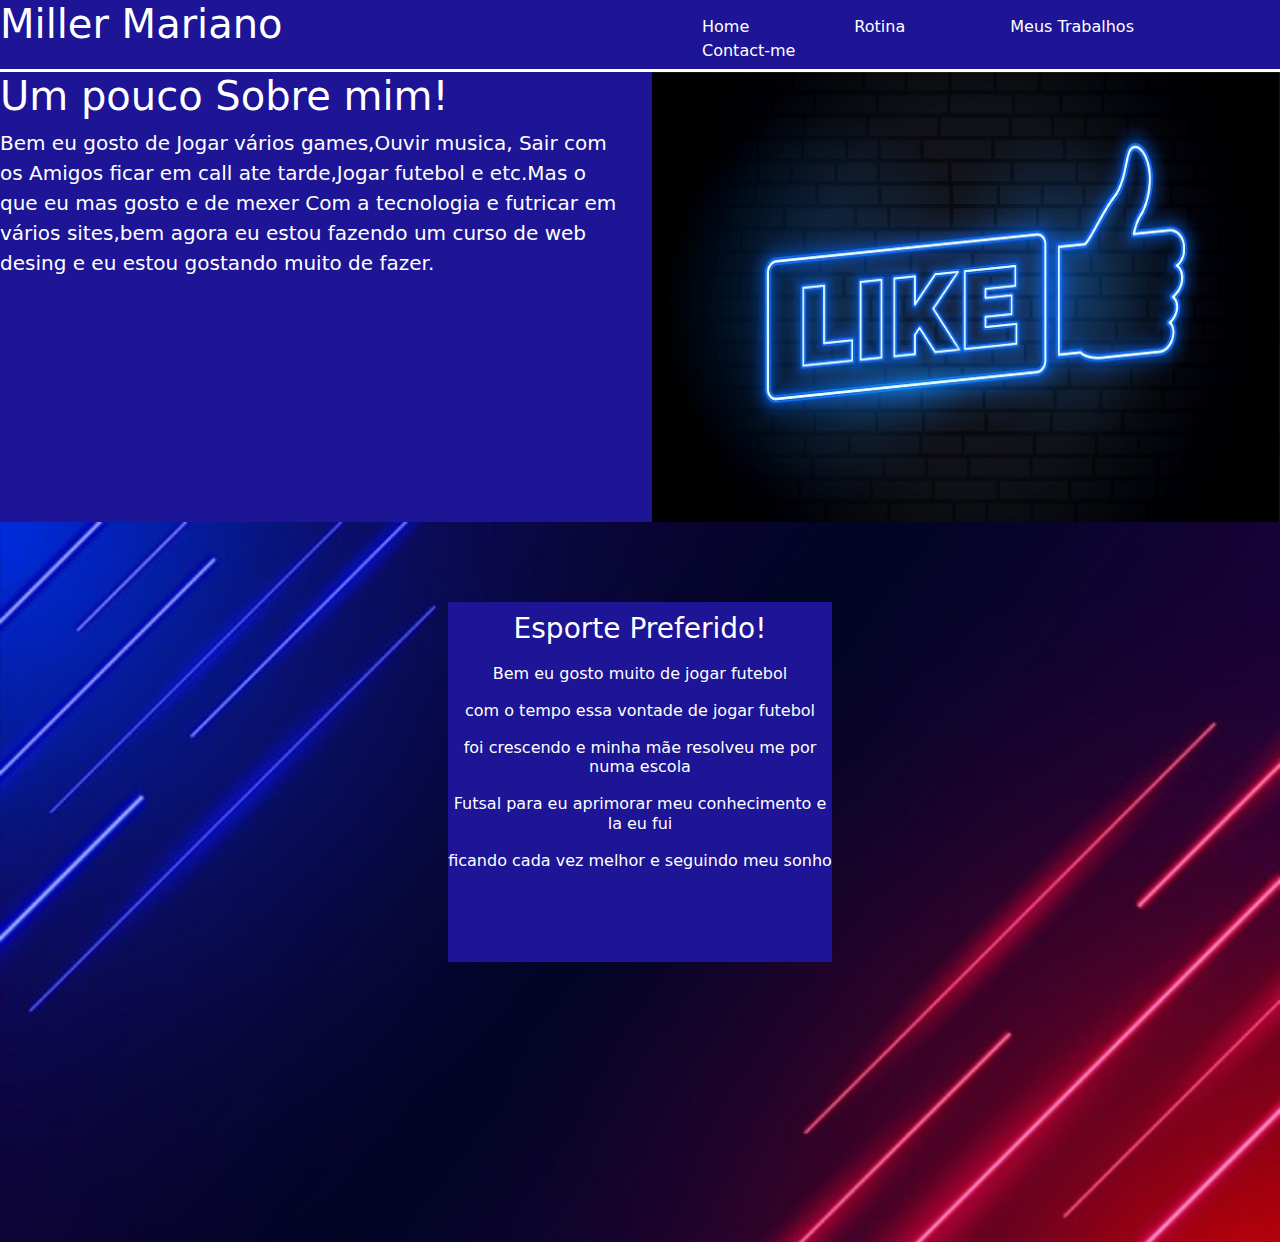
<file: index.html>
<!DOCTYPE html>
<html lang="pt-br">
<head>
    <meta charset="UTF-8">
    <meta http-equiv="X-UA-Compatible" content="IE=edge">
    <meta name="viewport" content="width=device-width, initial-scale=1.0">
    <title>Document</title>
    <link rel="stylesheet" href="bootstrap-5.0.1-dist/css/bootstrap.css">
    <link rel="stylesheet" href="style.css">
</head>
<body>
    <div class="row produto">
        <div class="col anime">
            <h1>Miller Mariano</h1>
            
        </div>
        <div class="col a">
           <a class="se text-decoration-none" href="">Home</a></button>
           <a class="sr text-decoration-none" href="about.html">Rotina</a></button>
           <a class="sa text-decoration-none" href="">Meus Trabalhos</a></button>
           <a class="sz text-decoration-none" href="form.html">Contact-me</a></button>
        </div>
    </div>
    <div class="row">
        <div class="col b">
            <h2> Um pouco Sobre mim!</h2>
            <p>Bem eu gosto de Jogar vários games,Ouvir musica,
               Sair com os Amigos ficar em call ate tarde,Jogar
               futebol e etc.Mas o que eu mas gosto e de mexer
               Com a tecnologia e futricar em vários sites,bem
               agora eu estou fazendo um curso de web desing e 
               eu estou gostando muito de fazer.
            </p>
           
        </div>
        <div class="col s"><img src="img/19929.jpg" alt="" height="100%" width="100%">
        
        </div>   
    </div>
    <div class="futebol">
        <div class="fifa">
        <h3> Esporte Preferido!</h3>
        <h6>Bem eu gosto muito de jogar futebol</h6>
        <h6>com o tempo essa vontade de jogar futebol</h6>
        <h6>foi crescendo e minha mãe resolveu me por numa escola</h6>
        <h6> Futsal para eu aprimorar meu conhecimento e la eu fui  </h6>
        <h6>ficando cada vez melhor e seguindo meu sonho</h6>
        </div>
    </div>

   
    
    <script src="https://cdn.jsdelivr.net/npm/bootstrap@5.0.1/dist/js/bootstrap.bundle.min.js" integrity="sha384-gtEjrD/SeCtmISkJkNUaaKMoLD0//ElJ19smozuHV6z3Iehds+3Ulb9Bn9Plx0x4" crossorigin="anonymous"></script>
</body>
</html>
</file>
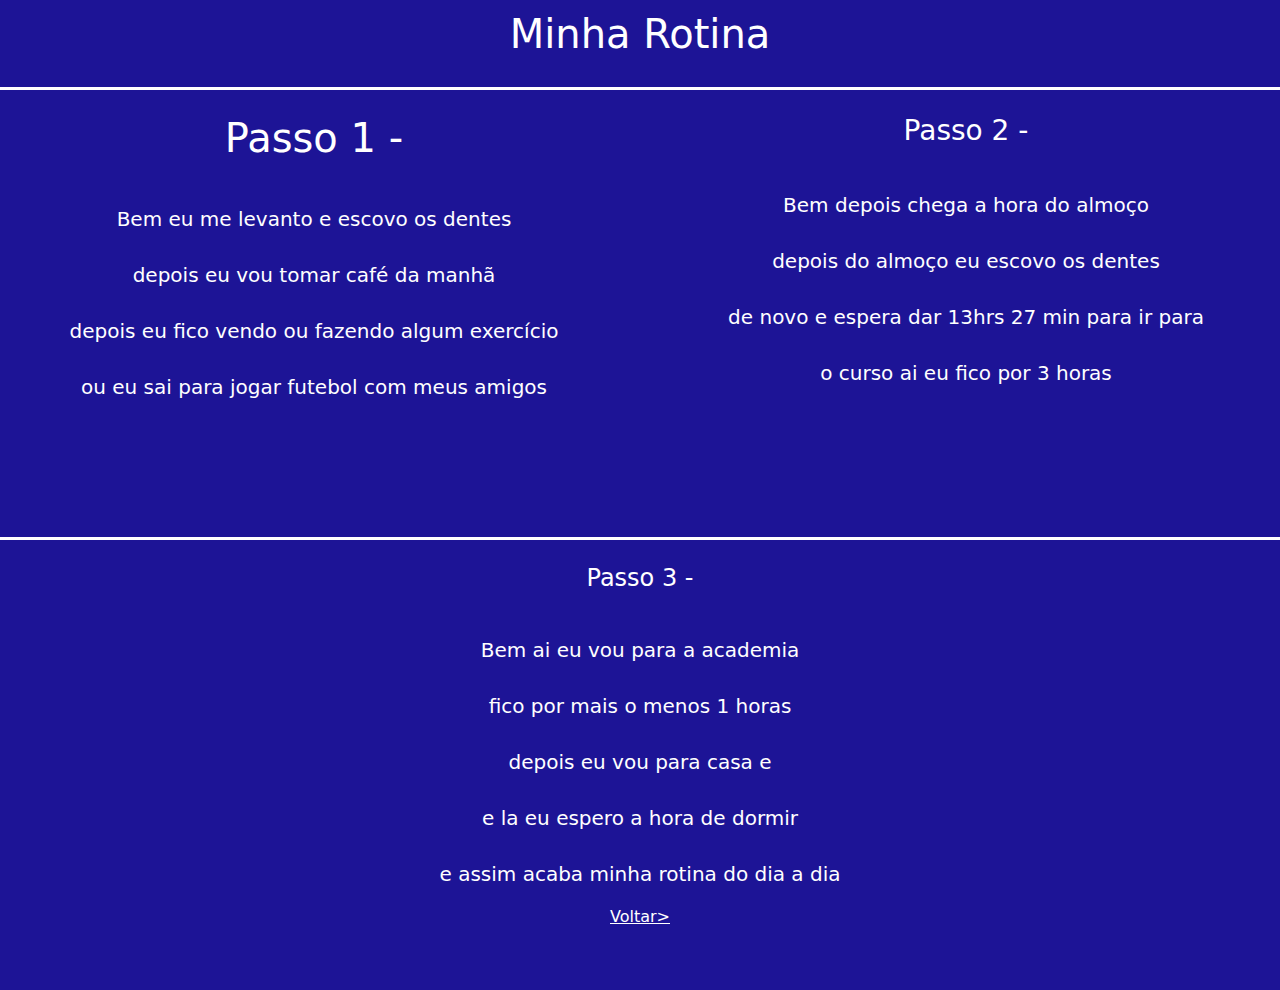
<file: about.html>
<!DOCTYPE html>
<html lang="en">
<head>
    <meta charset="UTF-8">
    <meta http-equiv="X-UA-Compatible" content="IE=edge">
    <meta name="viewport" content="width=device-width, initial-scale=1.0">
    <title>Document</title>
    <link rel="stylesheet" href="bootstrap-5.0.1-dist/css/bootstrap.min.css">
    <link rel="stylesheet" href="sobre.css">
</head>
<body>
   <div class="menu"><h1> Minha Rotina</h1></div>
   <div class="row">
       <div class="col an">
          <br> <h2> Passo 1 -</h2>
           <br><p> Bem eu me levanto e escovo os dentes</p>
           <p> depois eu vou tomar café da manhã</p>
           <p> depois eu fico vendo ou fazendo algum exercício</p>
           <p> ou eu sai para jogar futebol com meus amigos</p>
       </div>
       <div class="col bh">
           <br><h3> Passo 2 -</h3>
          <br> <p>Bem depois chega a hora do almoço</p>
           <p> depois do almoço eu escovo os dentes </p>
           <p>de novo e espera dar 13hrs 27 min para ir para</p>
           <p> o curso ai eu fico por 3 horas</p>
       </div>
   </div>
   <div class="row">
       <div class="col ab">
           <br><h4> Passo 3 -</h4>
          <br> <p>Bem ai eu vou para a academia </p>
           <p>fico por mais o menos 1 horas </p>
           <p>depois eu vou para casa e</p>
           <p> e la eu espero a hora de dormir </p>
           <p> e assim acaba minha rotina do dia a dia </p>
           <a href="index.html"> Voltar></a>
       </div>
   </div>
   

    <script src="https://cdn.jsdelivr.net/npm/bootstrap@5.0.1/dist/js/bootstrap.bundle.min.js" integrity="sha384-gtEjrD/SeCtmISkJkNUaaKMoLD0//ElJ19smozuHV6z3Iehds+3Ulb9Bn9Plx0x4" crossorigin="anonymous"></script>
</body>
</html>
</file>
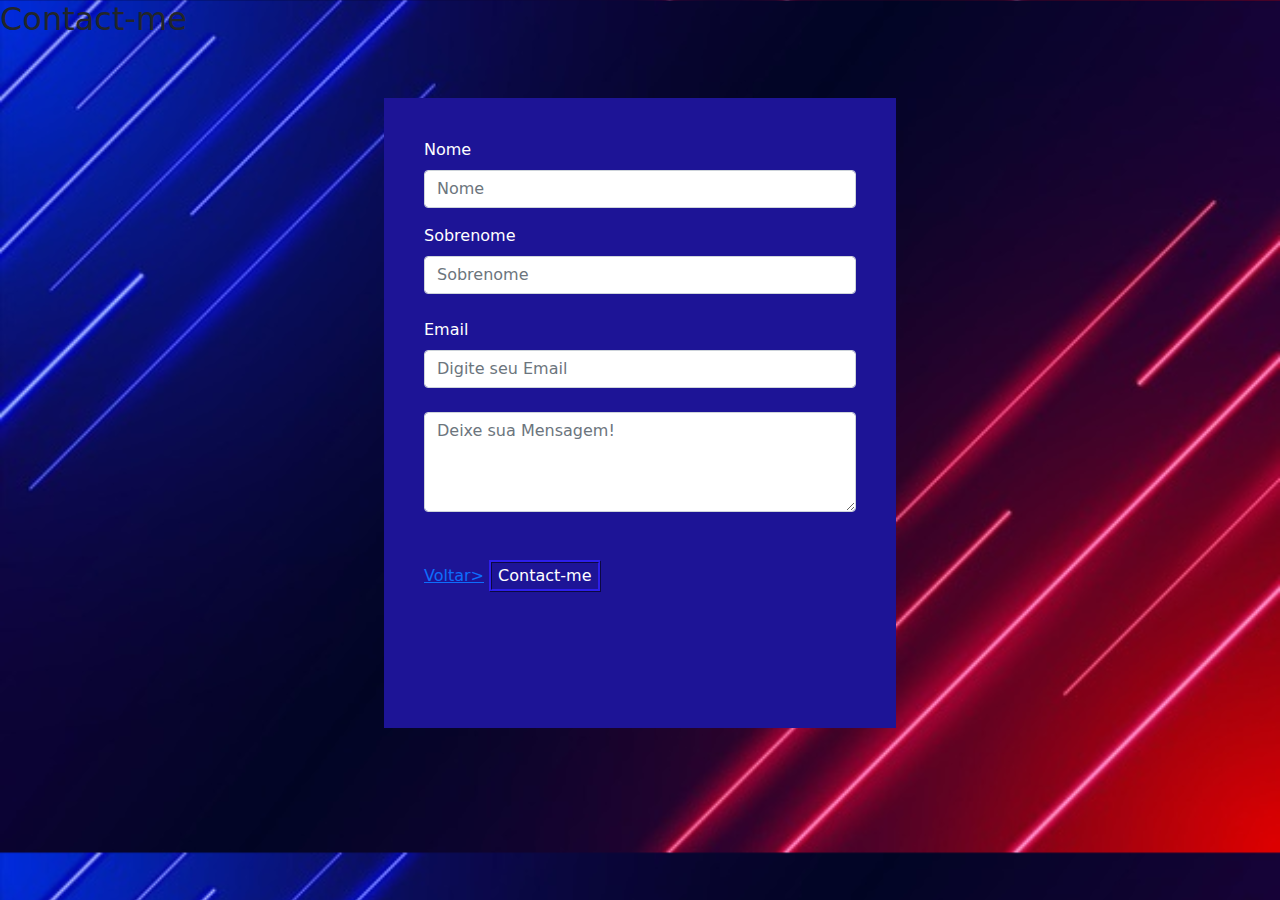
<file: form.html>
<!DOCTYPE html>
<html lang="en">
<head>
    <meta charset="UTF-8">
    <meta http-equiv="X-UA-Compatible" content="IE=edge">
    <meta name="viewport" content="width=device-width, initial-scale=1.0">
    <title>Document</title>
    <link rel="stylesheet" href="bootstrap-5.0.1-dist/css/bootstrap.css">
    <link rel="stylesheet" href="form.css">
</head>
<body>
    <div class="h2">
       <h2> Contact-me</h2>
    </div>
        <div class="produto">
            <div class="mb-3">
                <label for="formGroupExampleInput" class="form-label">Nome</label>
                <input type="text" class="form-control" id="formGroupExampleInput" placeholder="Nome">
              </div>
              <div class="mb-3">
                <label for="formGroupExampleInput2" class="form-label">Sobrenome</label>
                <input type="text" class="form-control" id="formGroupExampleInput2" placeholder="Sobrenome"><br>
                <label for="formGroupExampleInput2" class="form-label">Email</label>
                <input type="text" class="form-control" id="formGroupExampleInput2" placeholder="Digite seu Email">
                    <br><textarea class="form-control" placeholder="Deixe sua Mensagem!" id="floatingTextarea2" style="height: 100px"></textarea>
                    <label  for="floatingTextarea2"></label>
                
                <br><br><a href="index.html">Voltar></a> <button> Contact-me</button>
              </div>
            </div>
        </div>
   







    <script src="https://cdn.jsdelivr.net/npm/bootstrap@5.0.1/dist/js/bootstrap.bundle.min.js" integrity="sha384-gtEjrD/SeCtmISkJkNUaaKMoLD0//ElJ19smozuHV6z3Iehds+3Ulb9Bn9Plx0x4" crossorigin="anonymous"></script>
</body>
</html>
</file>
<file: style.css>
.anime{
   background-color: rgb(29, 20, 150);
   height: 8vh;
   width: 40vw;
   border-bottom: solid rgb(255, 255, 255);
   
}
h1{
    font-size: 40px;
    color: white;
}
h2{
    font-size: 30px;
}

.a{
    background-color: rgb(29, 20, 150);
    height: 8vh;
    border-bottom: solid rgb(255, 255, 255);
    padding-top: 15px;
   
   
}
a{
   justify-content:center;
   color: rgb(255, 255, 255);
   display: inline;
   border: none;
   
}

.b{
    background-color: rgb(29, 20, 150);
    width: 30vw;
    
   
}
.se{
    margin: 50px;
    text-align: center;

}
.sr{
    margin: 50px;
    text-align: center;
    
}
.sa{
    margin: 50px;
    text-align: center;
}
.sz{
    margin: 50px;
    text-align: center;
}
p{
    color: white;
    font-size: 20px;
}
h2{
    color: white;
    font-size: 40px;
}
.s{
    height: 50vh;
    width: 30vw;
    background-color: rgb(29, 20, 150);
}
.futebol{
    background-image: url(img/fundo-abstrato-colorido_23-2148807053.jpg);
    background-size: cover;
    height: 80vh;
    width: 100vw;
    padding-top: 80px;
    

}
.fifa{
    height:40vh ;
    background-color: rgb(29, 20, 150);
    width: 30vw;
    text-align: center;
    margin: auto ;
    justify-content: center;
    
    
}
h6{
    color: white;
    padding-top: 10px;
}
h3{
    color: white;
    padding-top: 10px;
}
body{
    overflow-x: hidden;
}
</file>
<file: sobre.css>
.menu{
    background-color: rgb(29, 20, 150);
    height: 10vh;
    text-align: center;
    padding-top: 10px;
    color: white;
    border-bottom: solid white;
}
.an{
    height: 50vh;
    width: 30px;
    background-color:rgb(29, 20, 150) ;
    color: white;
    text-align: center;
    border-bottom: solid white;
}
h2{
    font-size: 40px;
}
p{
    font-size: 20px;
    padding-top: 10px;
}
.bh{
    height: 50vh;
    width: 30px;
    background-color:rgb(29, 20, 150) ;
    color: white;
    text-align: center;
    border-bottom: solid white;
}
.ab{
    height: 50vh;
    width: 30px;
    background-color:rgb(29, 20, 150) ;
    color: white;
    text-align: center;
}
a{
    color: white;
    border-bottom: none;
}
body{
    overflow-x: hidden;
}
</file>
<file: form.css>
.produto{
    height: 70vh;
    width: 40vw;
    background-color:rgb(29, 20, 150) ;
    margin: auto;
    padding:40px;
    margin-top: 60px;
    
}
button{
    color: rgb(255, 255, 255);
    background-color: rgb(29, 20, 150);
    border: ridge rgb(29, 20, 150);
    margin: px;
    

}
label{
    color: white;
    border-radius: 20px;
}
body{
    background-image:url(img/fundo-abstrato-colorido_23-2148807053.jpg);
    background-size: cover;
    overflow-x: hidden;
}
}
.h2{
    text-align: center;
    background-color: rgb(29, 20, 150);
    height: 10vh;
    color: rgb(255, 255, 255);
    padding-top: 15px;
}
.ph{
    color: white;
}
</file>
